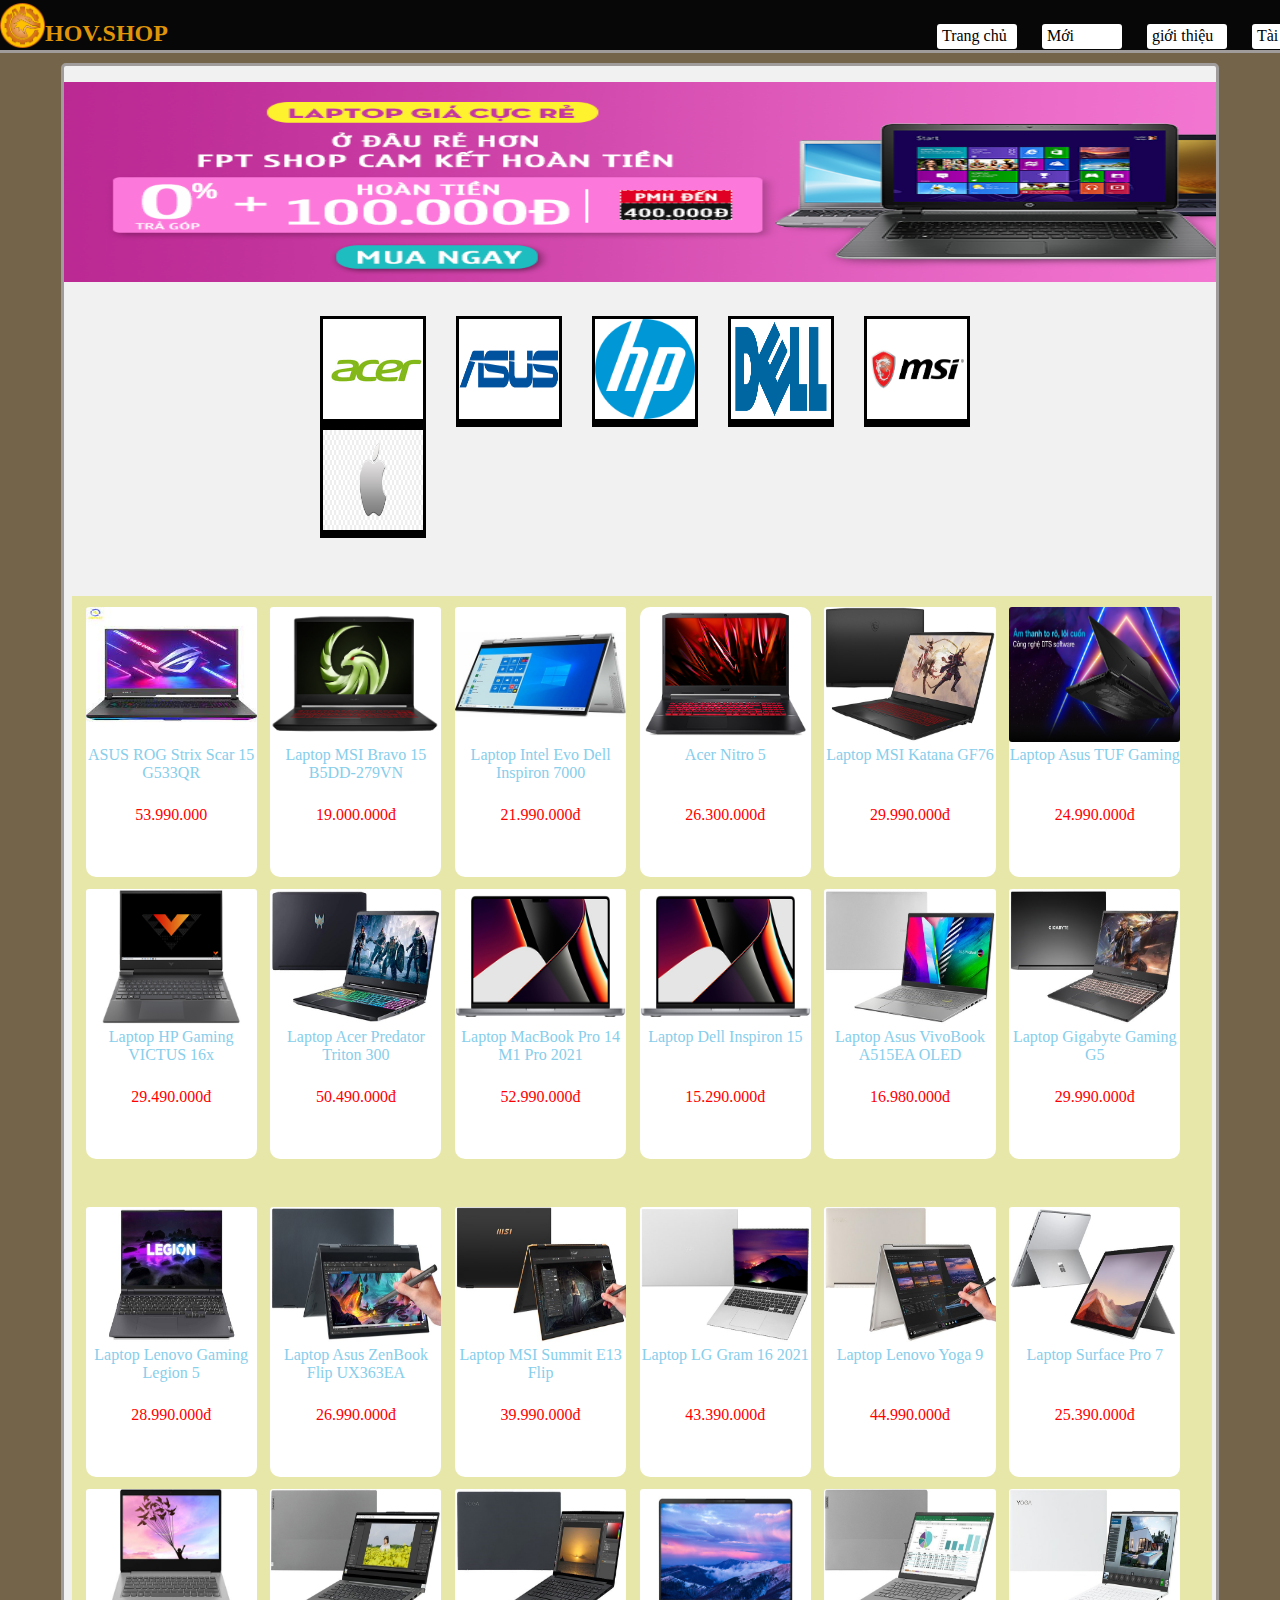
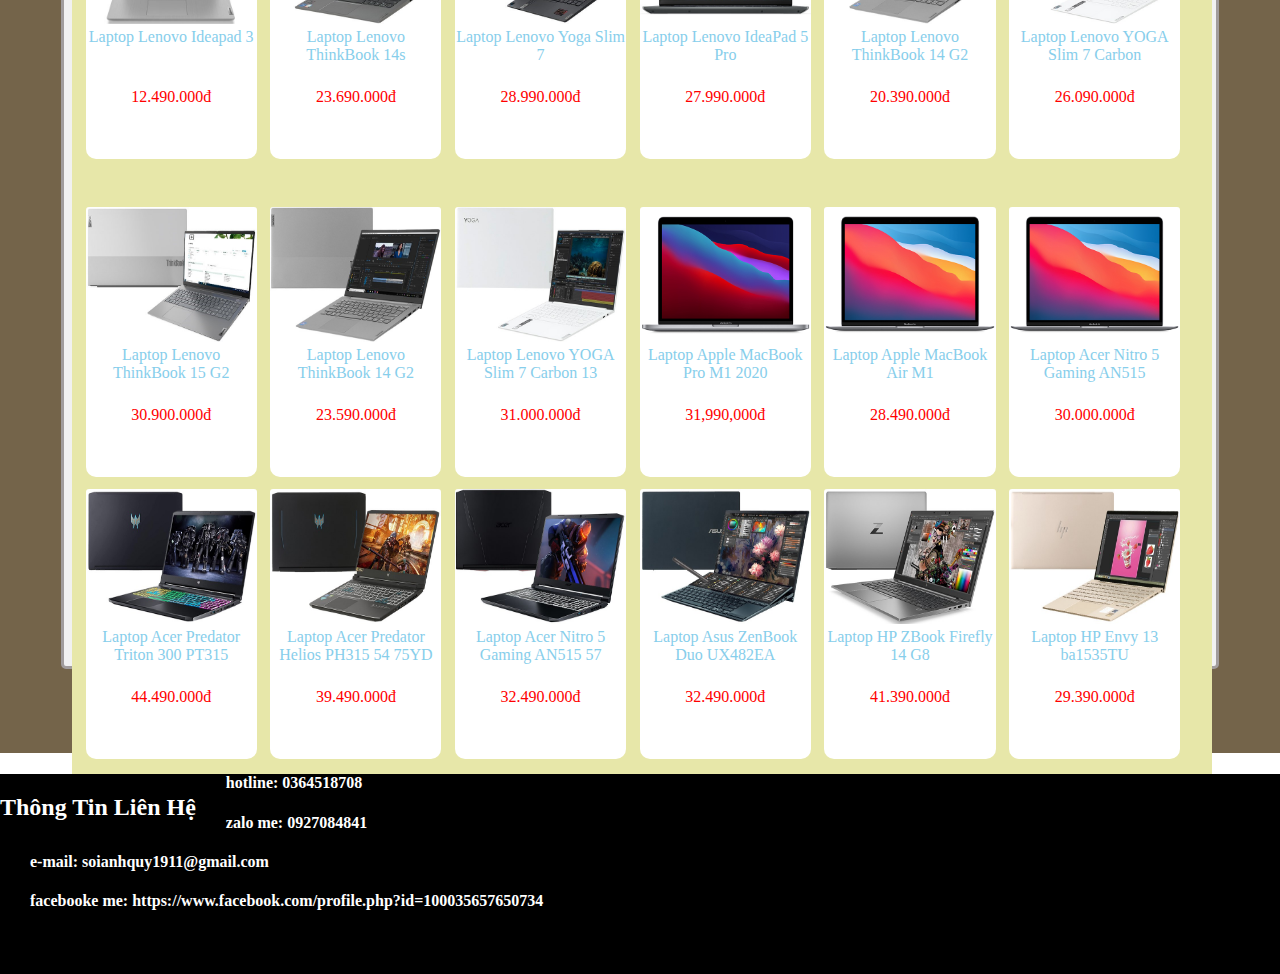
<file: index.html>
<!DOCTYPE html>
<html lang="en">
<head>
    <meta charset="UTF-8">
    <title>30-PS22733-Sồi Anh Quý</title>
    <link rel='shortcut icon' href="img/1.png" />
    <link rel="stylesheet" href="1.css">
</head>
<body>
    <header>
        <div>
            <img src="img/1.png" alt="google không hỗ trợ" style="height: 45px;width: 45px;top: 3px;">
            <h2 style="float: left;color: rgb(223, 148, 9);right: 10px;">HOV.SHOP</h2>
        </div>
        <ul style="left: 55%;">
          <li><a href="index.html"><p>Trang chủ</p></a></li>
          <li><p>Mới</p></li>
          <li><a href="gioithieu.html"><p>giới thiệu</p></a>         
          </li>
          <li><a href="taikhoan.html"target="page"><p>Tài Khoản</p></a></li>
        </ul>
    </header>
    <article>
      <div class="boxbox">
        <div class="block" style="margin: 0 auto;top: 0px;">
          <div class="block1"><img src="img/mm.png" alt="google không hỗ trợ"></div>
        </div>
        <div class="box2" style="margin: 0 auto;">
            <div class="logo"><img src="img/40.jpg" alt="google không hỗ trợ"></div>
            <div class="logo"><img src="img/41.png" alt="google không hỗ trợ"></div>
            <div class="logo"><img src="img/42.png" alt="google không hỗ trợ"></div>
            <div class="logo"><img src="img/43.png" alt="google không hỗ trợ"></div>
            <div class="logo"><img src="img/44.jpg" alt="google không hỗ trợ"></div>
            <div class="logo"><img src="img/45.jpg" alt="google không hỗ trợ"></div>  
      </div> 
             <iframe src="sp.html" frameborder="0"style="height:90%;width:110%;position: relative;top: 100px;"></iframe> 
    </article>
    <aside>

    </aside>
    <footer>
        <h2>Thông Tin Liên Hệ</h2>
        <h4>hotline: 0364518708 </h4>
        <h4>zalo me: 0927084841</h4>
        <h4>e-mail: soianhquy1911@gmail.com</h4>
        <h4>facebooke me: https://www.facebook.com/profile.php?id=100035657650734</h4>
        <iframe src="https://www.google.com/maps/embed?pb=!1m18!1m12!1m3!1d1035.6173548428528!2d106.6257854446885!3d10.853427152189289!2m3!1f0!2f0!3f0!3m2!1i1024!2i768!4f13.1!3m3!1m2!1s0x31752a212cbaca67%3A0x99969e3aa7fd367b!2zNDUgVMO0IEvDvSwgVHJ1bmcgTeG7uSBUw6J5LCBRdeG6rW4gMTIsIFRow6BuaCBwaOG7kSBI4buTIENow60gTWluaCwgVmnhu4d0IE5hbQ!5e0!3m2!1svi!2s!4v1645579777037!5m2!1svi!2s" width="600" height="450" style="border:0;" allowfullscreen="" loading="lazy"></iframe>
    </footer>
</body>
</html>
</file>
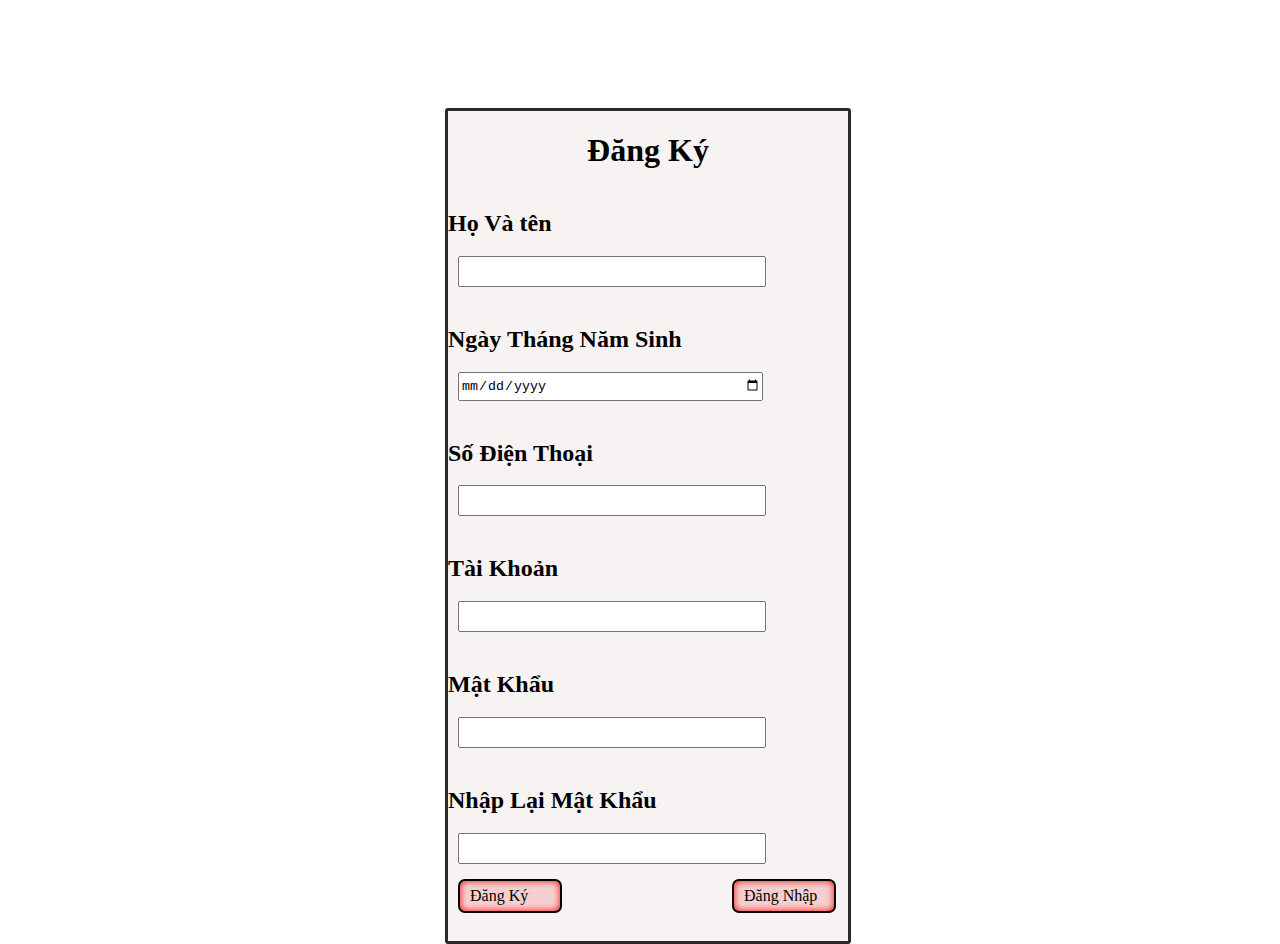
<file: dangky.html>
<!DOCTYPE html>
<html lang="en">
<head>
    <meta charset="UTF-8">
    <title>Document</title>
    <link rel='shortcut icon' href="img/1.png" />
    <link rel="stylesheet" href="dangky.css">
</head>
<body>
    <div class="acound"style="top:100px;margin:0 auto;">
        <h1>Đăng Ký</h1>
        <div class="dangnhap">
            <label><h2>Họ Và tên</h2></label><br>
            <input type="text"><br>
            <label><h2>Ngày Tháng Năm Sinh</h2></label><br>
            <input type="date"><br>
            <label><h2>Số Điện Thoại</h2></label><br>
            <input type="text"><br>          
            <label><h2>Tài Khoản</h2></label><br>
            <input type="text"><br>
            <label><h2><h2>Mật Khẩu</h2> </h2></label><br>
            <input type="password"><br>
            <label><h2>Nhập Lại Mật Khẩu</h2> </label><br>
            <input type="password">
            <div class="dangky"style="left:10px;"><a href="index.html"target="page"><p>Đăng Ký</p></a></div>
            <div class="dangky"style="left:180px;"><a href="taikhoan.html"target="page"><p>Đăng Nhập</p></a></div>
        </div>
        
    </div>
</body>
</html>
</file>
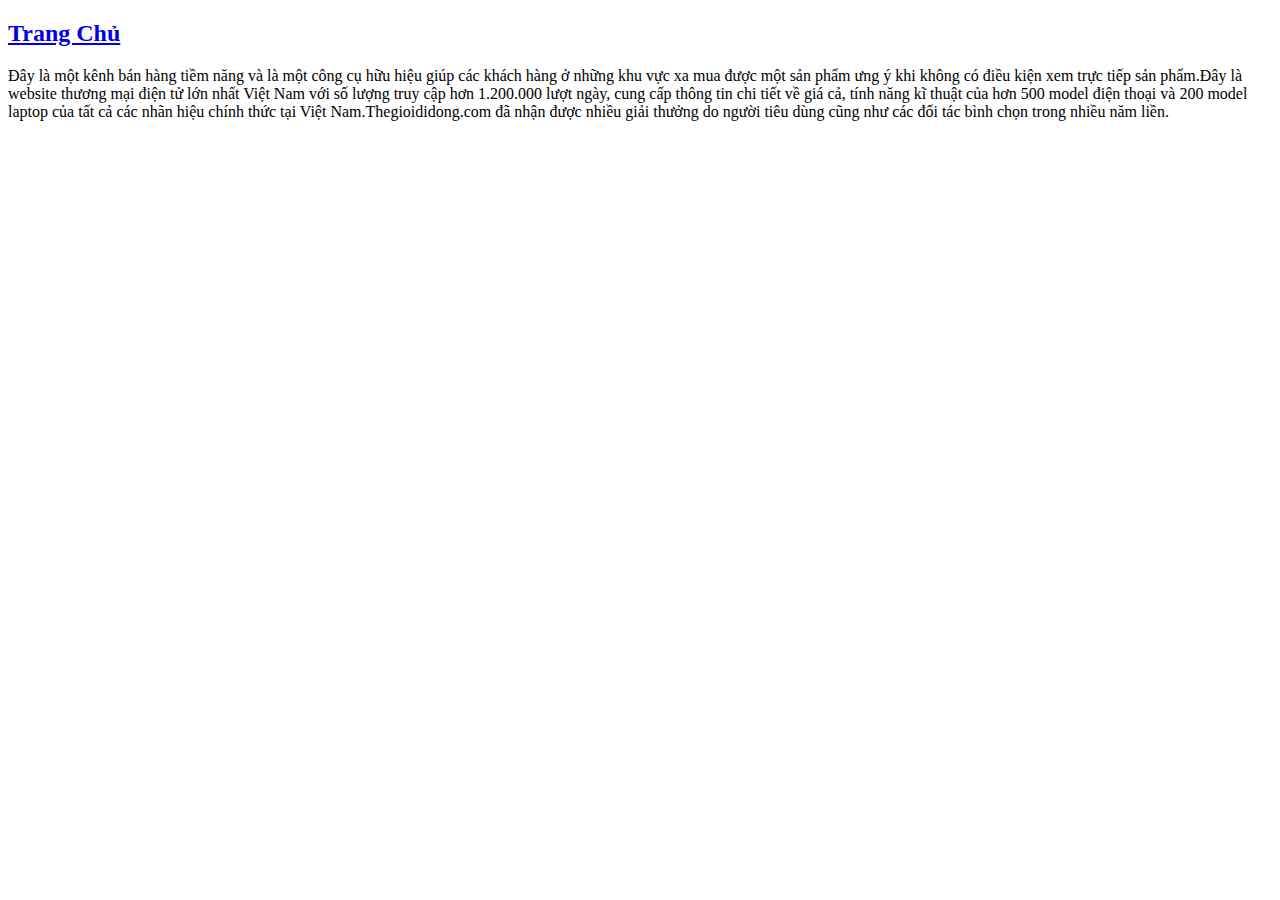
<file: gioithieu.html>
<!DOCTYPE html>
<html lang="en">
<head>
    <meta charset="UTF-8">
    <meta http-equiv="X-UA-Compatible" content="IE=edge">
    <title>Document</title>
</head>
<body>
    <a href="index.html"><h2>Trang Chủ</h2></a>
    <p>Đây là một kênh bán hàng tiềm năng và là một công cụ hữu hiệu giúp các khách hàng ở những khu vực xa mua được một sản phẩm ưng ý khi không có điều kiện xem trực tiếp sản phẩm.Đây là website thương mại điện tử lớn nhất Việt Nam với số lượng truy cập hơn 1.200.000 lượt ngày, cung cấp thông tin chi tiết về giá cả, tính năng kĩ thuật của hơn 500 model điện thoại và 200 model laptop của tất cả các nhãn hiệu chính thức tại Việt Nam.Thegioididong.com đã nhận được nhiều giải thưởng do người tiêu dùng cũng như các đối tác bình chọn trong nhiều năm liền.</p>
</body>
</html>
</file>
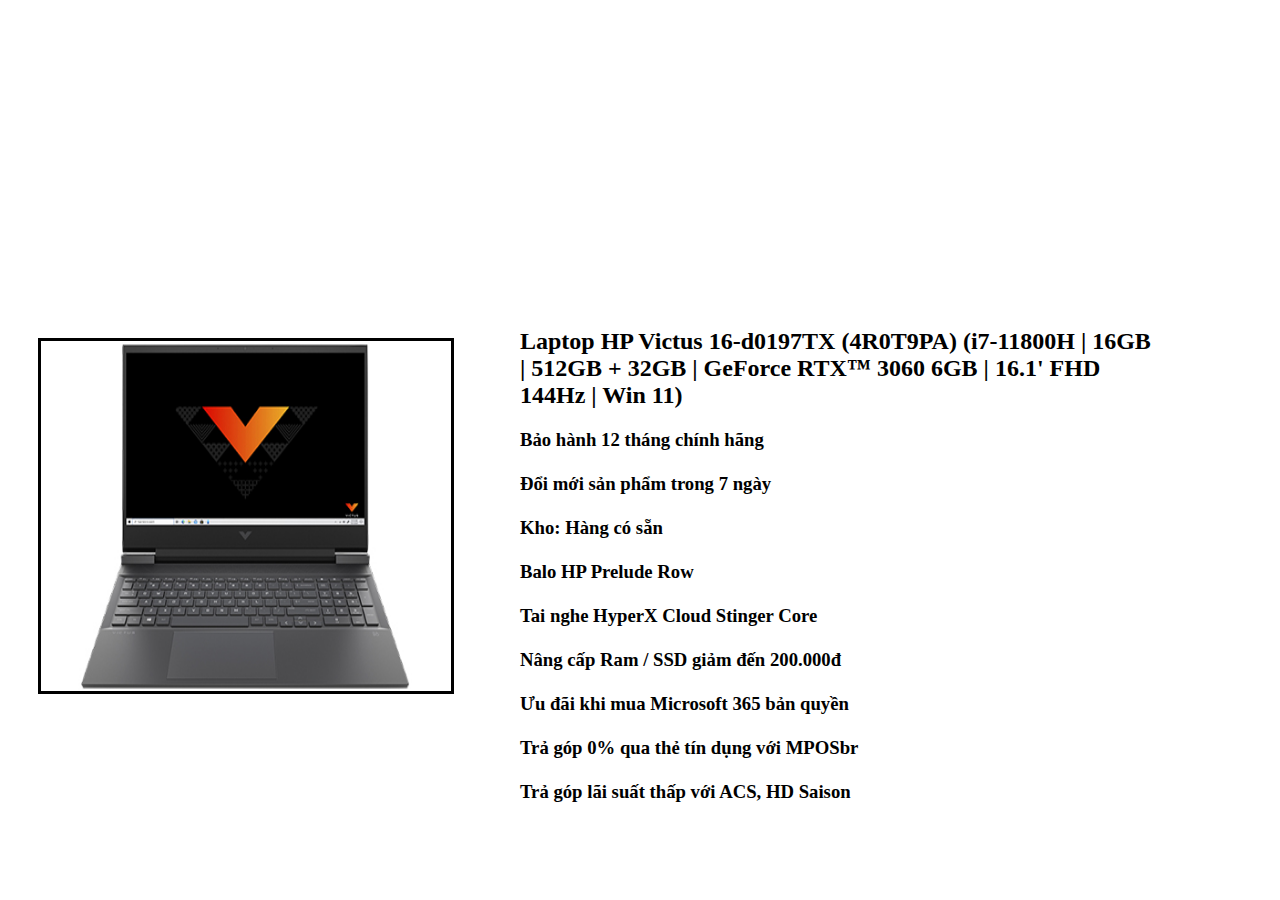
<file: sanpham.html>
<!DOCTYPE html>
<html lang="en">
<head>
    <meta charset="UTF-8">
    <title>Document</title>
    <link rel='shortcut icon' href="img/1.png" />
    <link rel="stylesheet" href="sanpham.css">
</head>
<body>
    <header>
        <a href="sp.html"><img src="img/1.png" alt=""class="a" style="position: relative;top:-300px;"></a>
    </header>
    <article>
        <img src="img/56.jpg" alt="loading.."style="margin:0 auto;">
    </article>
    <aside>
        <h2>Laptop HP Victus 16-d0197TX (4R0T9PA) (i7-11800H | 16GB | 512GB + 32GB | GeForce RTX™ 3060 6GB | 16.1' FHD 144Hz | Win 11)</h2>
        <h3>Bảo hành 12 tháng chính hãng <br><br>
            Đổi mới sản phẩm trong 7 ngày <br><br>
            Kho: Hàng có sẵn <br><br>
            Balo HP Prelude Row <br><br>
            Tai nghe HyperX Cloud Stinger Core <br><br>
            Nâng cấp Ram / SSD giảm đến 200.000đ <br><br>
            Ưu đãi khi mua Microsoft 365 bản quyền <br><br>
            Trả góp 0% qua thẻ tín dụng với MPOSbr  <br><br>
            Trả góp lãi suất thấp với ACS, HD Saison</h3>
    </aside>
</body>
</html>
</file>
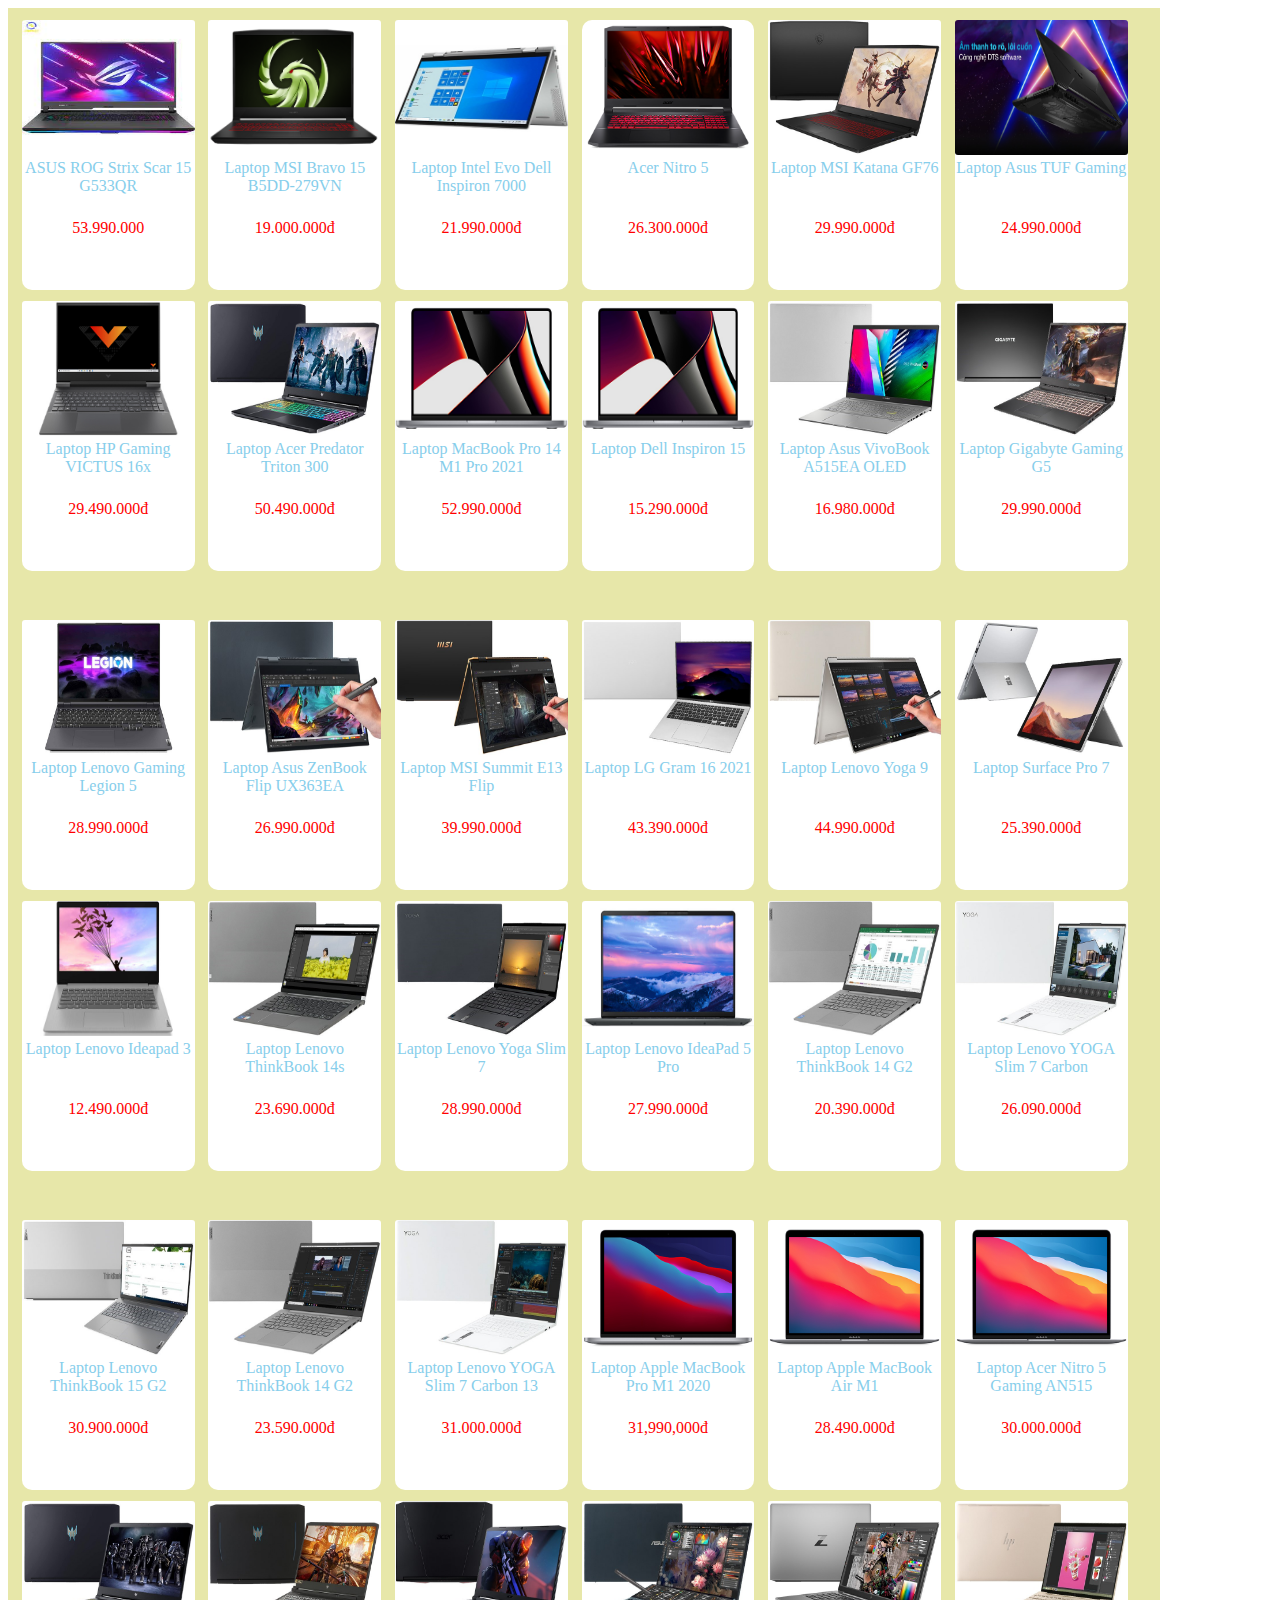
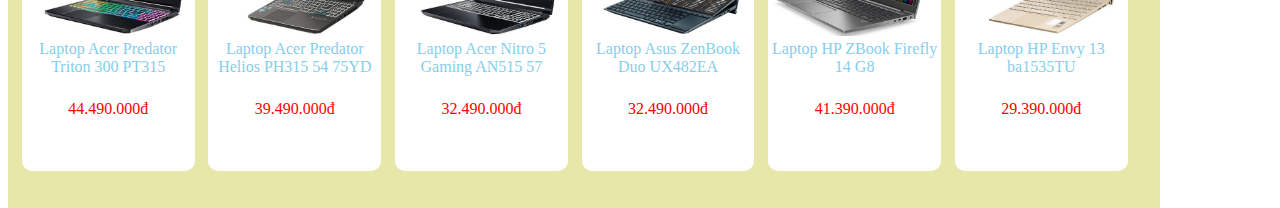
<file: sp.html>
<!DOCTYPE html>
<html lang="en">
<head>
    <meta charset="UTF-8">
    <meta http-equiv="X-UA-Compatible" content="IE=edge">
    <meta name="viewport" content="width=device-width, initial-scale=1.0">
    <title>Document</title>
    <link rel="stylesheet" href="sp.css">
</head>
<body>
  <div class="bigbox">
    <a href="sanpham.html">   
    <div class="box-25">
          <div class="box4">
              <img src="img/100.jfif" alt="google không hỗ trợ">
              <div class="thongtin">ASUS ROG Strix Scar 15 G533QR</div>
              <div class="gia">53.990.000</div>
          </div>
        </div>
        </a>
        <a href="sanpham.html">
        <div class="box-25">
            <div class="box4">
                <img src="img/50.png" alt="google không hỗ trợ">
                <div class="thongtin">Laptop MSI Bravo 15 B5DD-279VN</div>
                <div class="gia">19.000.000đ</div>
            </div>
          </div>
          </a>
          <a href="sanpham.html">
          <div class="box-25">
            <div class="box4">
                <img src="img/51.jpg" alt="google không hỗ trợ">
                <div class="thongtin">Laptop Intel Evo Dell Inspiron 7000</div>
                <div class="gia">21.990.000đ</div>
            </div>
          </div>
          </a>
          <a href="sanpham.html">
          <div class="box-25">
            <div class="box4">
                <img src="img/53.png" alt="google không hỗ trợ">
                <div class="thongtin">Acer Nitro 5</div>
                <div class="gia">26.300.000đ</div>
            </div>
          </div>
          </a>
          <a href="sanpham.html">
          <div class="box-25">
            <div class="box4">
                <img src="img/54.jpg" alt="google không hỗ trợ">
                <div class="thongtin">Laptop MSI Katana GF76</div>
                <div class="gia">29.990.000đ</div>
            </div>
          </div>
          </a>
          <a href="sanpham.html">
          <div class="box-25">
            <div class="box4">
                <img src="img/55.jpg" alt="google không hỗ trợ">
                <div class="thongtin">Laptop Asus TUF Gaming</div>
                <div class="gia">24.990.000đ</div>
            </div>
          </div>
          </a>
          <a href="sanpham.html">
          <div class="box-25">
            <div class="box4">
                <img src="img/56.jpg" alt="google không hỗ trợ">
                <div class="thongtin">Laptop HP Gaming VICTUS 16x</div>
                <div class="gia">29.490.000đ</div>
            </div>
          </div>
          </a>
          <a href="sanpham.html">
          <div class="box-25">
            <div class="box4">
                <img src="img/57.jpg" alt="google không hỗ trợ">
                <div class="thongtin">Laptop Acer Predator Triton 300</div>
                <div class="gia">50.490.000đ</div>
            </div>
          </div>
          </a>
          <a href="sanpham.html">
          <div class="box-25">
            <div class="box4">
                <img src="img/58.jpg" alt="google không hỗ trợ">
                <div class="thongtin">Laptop MacBook Pro 14 M1 Pro 2021</div>
                <div class="gia">52.990.000đ</div>
            </div>
          </div>
          </a>
          <a href="sanpham.html">
          <div class="box-25">
            <div class="box4">
                <img src="img/59.jpg" alt="google không hỗ trợ">
                <div class="thongtin">Laptop Dell Inspiron 15 </div>
                <div class="gia">15.290.000đ</div>
            </div>
          </div>
          </a>
          <a href="sanpham.html">
          <div class="box-25">
            <div class="box4">
                <img src="img/60.jpg" alt="google không hỗ trợ">
                <div class="thongtin">Laptop Asus VivoBook A515EA OLED</div>
                <div class="gia">16.980.000đ</div>
            </div>
          </div>
          </a>
          <a href="sanpham.html">
          <div class="box-25">
            <div class="box4">
                <img src="img/61.jpg" alt="google không hỗ trợ">
                <div class="thongtin">Laptop Gigabyte Gaming G5</div>
                <div class="gia">29.990.000đ</div>
            </div>
          </div>
          </a>
        
  </div>
  <div class="bigbox">
    <a href="sanpham.html">  
    <div class="box-25">
          <div class="box4">
              <img src="img/62.jpg" alt="google không hỗ trợ">
              <div class="thongtin">Laptop Lenovo Gaming Legion 5</div>
              <div class="gia">28.990.000đ</div>
          </div>
        </div>
        </a>
        <a href="sanpham.html">
        <div class="box-25">
            <div class="box4">
                <img src="img/63.jpg" alt="google không hỗ trợ">
                <div class="thongtin">Laptop Asus ZenBook Flip UX363EA</div>
                <div class="gia">26.990.000đ</div>
            </div>
          </div>
          </a>
          <a href="sanpham.html">
          <div class="box-25">
            <div class="box4">
                <img src="img/64.jpg" alt="google không hỗ trợ">
                <div class="thongtin">Laptop MSI Summit E13 Flip</div>
                <div class="gia">39.990.000đ</div>
            </div>
          </div>
          </a>
          <a href="sanpham.html">
          <div class="box-25">
            <div class="box4">
                <img src="img/65.jpg" alt="google không hỗ trợ">
                <div class="thongtin">Laptop LG Gram 16 2021</div>
                <div class="gia">43.390.000đ</div>
            </div>
          </div>
          </a>
          <a href="sanpham.html">
          <div class="box-25">
            <div class="box4">
                <img src="img/66.jpg" alt="google không hỗ trợ">
                <div class="thongtin">Laptop Lenovo Yoga 9 </div>
                <div class="gia">44.990.000đ</div>
            </div>
          </div>
          </a>
          <a href="sanpham.html">
          <div class="box-25">
            <div class="box4">
                <img src="img/67.jpg" alt="google không hỗ trợ">
                <div class="thongtin">Laptop Surface Pro 7</div>
                <div class="gia">25.390.000đ</div>
            </div>
          </div>
          </a>
          <a href="sanpham.html">
          <div class="box-25">
            <div class="box4">
                <img src="img/68.jpg" alt="google không hỗ trợ">
                <div class="thongtin">Laptop Lenovo Ideapad 3</div>
                <div class="gia">12.490.000đ</div>
            </div>
          </div>
          </a>
          <a href="sanpham.html">
          <div class="box-25">
            <div class="box4">
                <img src="img/69.jpg" alt="google không hỗ trợ">
                <div class="thongtin">Laptop Lenovo ThinkBook 14s</div>
                <div class="gia">23.690.000đ</div>
            </div>
          </div>
          </a>
          <a href="sanpham.html">
          <div class="box-25">
            <div class="box4">
                <img src="img/70.jpg" alt="google không hỗ trợ">
                <div class="thongtin">Laptop Lenovo Yoga Slim 7</div>
                <div class="gia">28.990.000đ</div>
            </div>
          </div>
          </a>
          <a href="sanpham.html">
          <div class="box-25">
            <div class="box4">
                <img src="img/71.jpg" alt="google không hỗ trợ">
                <div class="thongtin">Laptop Lenovo IdeaPad 5 Pro</div>
                <div class="gia">27.990.000đ</div>
            </div>
          </div>
          </a>
          <a href="sanpham.html">
          <div class="box-25">
            <div class="box4">
                <img src="img/72.jpg" alt="google không hỗ trợ">
                <div class="thongtin">Laptop Lenovo ThinkBook 14 G2 </div>
                <div class="gia">20.390.000đ</div>
            </div>
          </div>
          </a>
          <a href="sanpham.html">
          <div class="box-25">
            <div class="box4">
                <img src="img/73.jpg" alt="google không hỗ trợ">
                <div class="thongtin">Laptop Lenovo YOGA Slim 7 Carbon</div>
                <div class="gia">26.090.000đ</div>
            </div>
          </div>
          </a>
        
  </div>
  <div class="bigbox">
    <a href="sanpham.html">  
    <div class="box-25">
          <div class="box4">
              <img src="img/76.jpg" alt="google không hỗ trợ">
              <div class="thongtin">Laptop Lenovo ThinkBook 15 G2</div>
              <div class="gia">30.900.000đ</div>
          </div>
        </div>
        </a>
        <a href="sanpham.html">
        <div class="box-25">
            <div class="box4">
                <img src="img/75.jpg" alt="google không hỗ trợ">
                <div class="thongtin">Laptop Lenovo ThinkBook 14 G2</div>
                <div class="gia">23.590.000đ</div>
            </div>
          </div>
          </a>

          <a href="sanpham.html">
          <div class="box-25">
            <div class="box4">
                <img src="img/77.jpg" alt="google không hỗ trợ">
                <div class="thongtin">Laptop Lenovo YOGA Slim 7 Carbon 13</div>
                <div class="gia">31.000.000đ</div>
            </div>
          </div>
          </a>
          <a href="sanpham.html">
          <div class="box-25">
            <div class="box4">
                <img src="img/78.jpg" alt="google không hỗ trợ">
                <div class="thongtin">Laptop Apple MacBook Pro M1 2020</div>
                <div class="gia">31,990,000đ</div>
            </div>
          </div>
          </a>
          <a href="sanpham.html">
          <div class="box-25">
            <div class="box4">
                <img src="img/79.jpg" alt="google không hỗ trợ">
                <div class="thongtin">Laptop Apple MacBook Air M1</div>
                <div class="gia">28.490.000đ</div>
            </div>
          </div>
          </a>
          <a href="sanpham.html">
          <div class="box-25">
            <div class="box4">
                <img src="img/79.jpg" alt="google không hỗ trợ">
                <div class="thongtin">Laptop Acer Nitro 5 Gaming AN515</div>
                <div class="gia">30.000.000đ</div>
            </div>
          </div>
          </a>
          <a href="sanpham.html">
          <div class="box-25">
            <div class="box4">
                <img src="img/80.jpg" alt="google không hỗ trợ">
                <div class="thongtin">Laptop Acer Predator Triton 300 PT315</div>
                <div class="gia">44.490.000đ</div>
            </div>
          </div>
          </a>
          <a href="sanpham.html">
          <div class="box-25">
            <div class="box4">
                <img src="img/81.jpg" alt="google không hỗ trợ">
                <div class="thongtin">Laptop Acer Predator Helios PH315 54 75YD</div>
                <div class="gia">39.490.000đ</div>
            </div>
          </div>
          </a>
          <a href="sanpham.html">
          <div class="box-25">
            <div class="box4">
                <img src="img/82.jpg" alt="google không hỗ trợ">
                <div class="thongtin">Laptop Acer Nitro 5 Gaming AN515 57</div>
                <div class="gia">32.490.000đ</div>
            </div>
          </div>
          </a>
          <a href="sanpham.html">
          <div class="box-25">
            <div class="box4">
                <img src="img/83.jpg" alt="google không hỗ trợ">
                <div class="thongtin">Laptop Asus ZenBook Duo UX482EA</div>
                <div class="gia">32.490.000đ</div>
            </div>
          </div>
          </a>
          <a href="sanpham.html">
          <div class="box-25">
            <div class="box4">
                <img src="img/84.jpg" alt="google không hỗ trợ">
                <div class="thongtin">Laptop HP ZBook Firefly 14 G8</div>
                <div class="gia">41.390.000đ</div>
            </div>
          </div>
          </a>
          <a href="sanpham.html">
            <div class="box-25";>
              <div class="box4">
                  <img src="img/85.jpg" alt="google không hỗ trợ">
                  <div class="thongtin">Laptop HP Envy 13 ba1535TU</div>
                  <div class="gia">29.390.000đ</div>
              </div>                   
            </div>
          </a>                 
  </div> 
  </div>
</body>
</html>
</file>
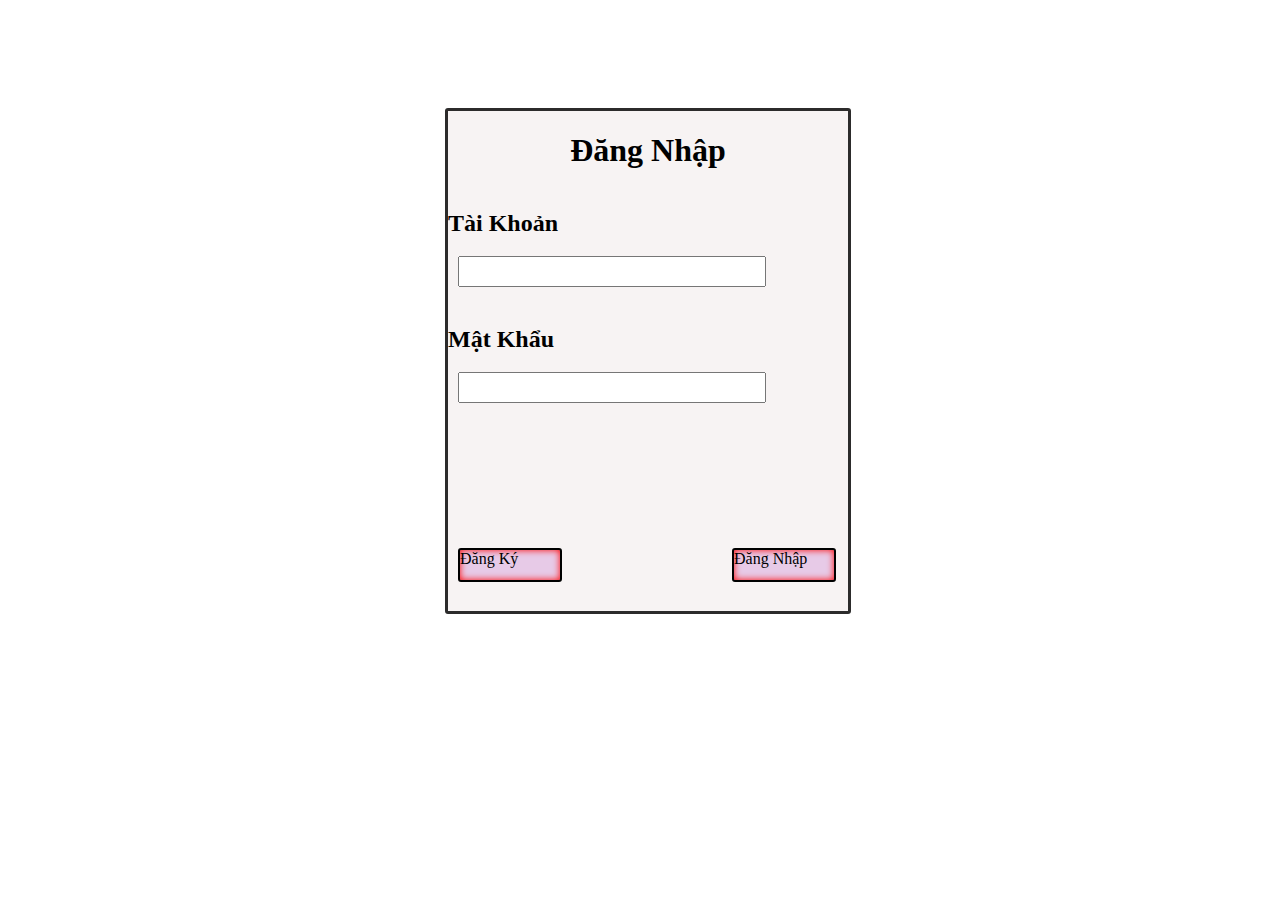
<file: taikhoan.html>
<!DOCTYPE html>
<html lang="en">

<head>
    <meta charset="UTF-8">
    <title>Document</title>
    <link rel="stylesheet" href="taikhoan.css">
    <link rel='shortcut icon' href="img/1.png" />
</head>

<body>
    <div class="acound" style="top:100px;margin:0 auto;">
        <h1>Đăng Nhập</h1>
        <div class="dangnhap" style="position: relative;margin:0 auto;">
            <label>
                <h2>Tài Khoản</h2>
            </label><br>
            <input type="text"><br>
            <label>
                <h2>Mật Khẩu</h2>
            </label><br>
            <input type="password">
            <div class="dangky" style="float:left;left:10px;"><a href="dangky.html" target="page">
                    <p">Đăng Ký</p>
                </a></div>
            <div class="dangky" style="left:180px;float:left;"><a href="index.html" target="page">
                    <p">Đăng Nhập</p>
                </a></div>
        </div>

    </div>
</body>

</html>
</file>
<file: 1.css>
body
{
    width: 100%;
    height: 100%;
    margin: 0px;
    position: absolute;
}
header
{
    height: 50px;
    background-color:rgb(7, 7, 7);
    width: 100%;
    position: relative;
    box-shadow: 0 0 0 2px rgb(105, 104, 104);
    border-bottom: 3px rgb(161, 156, 156) solid;
}
header img
{
    position: relative;
    float: left;
}
article
{
    background-color:  rgb(116, 100, 74);
    height: 2300px;
    width: 100%;
    position: relative;
}
.logo
{
    width: 100px;
    height: 100px;
    background-color: white;
    margin:0 auto;
    border:3px black solid;
    border-bottom: 8px black solid;
    float: left;
    margin-left: 30px;
    position: relative;
    top: 50px;
}
.logo img
{
    height: 100%;
    width: 100%;
}
.logo:hover
{
    top: 40px;
    border: 3px yellow solid;
}
.box2
{
    width: 700px;
    height: auto;
}
.block
{
    height: 200px;
    width: 100%;
    
}
.block1
{
    position: relative;
    top: -12px;
    height: 100%;
    width: auto;
}
.block1>img
{
    position: relative;
    top: -62px;
    height: 100%;
    width: 100%;
}
.boxbox
{
    height: 2200px;
    width: 90%;
    background-color: rgb(241, 241, 241);
    border-radius: 5px ;
    border: 3px rgb(161, 156, 156) solid;
    position: relative;
    top:10px;
    margin:0 auto;
}
p
{
    left: 5px;
    top: -13px;
    position: relative;
}
footer
{
    background-color: black;
    height: 200px;
    width: 100%;
    position: relative;
    top: 0px;
}
.a ul{
    position:absolute;
    display:none;
    padding:0px;
    margin:0px;
    list-style:none;
    border-radius:3px;
    width:200px;
    background-color:white;
    box-shadow:0 0 1px gray;
}
a
{
    color: black;
    text-decoration: none;
}
li
{
    top: 8px;
    border-radius: 3px;
    height: 25px;
    width: 80px;
    float: left;
    position: relative;
    margin-left: 25px;
    background-color: white;
    list-style-type: none;
}
ul
{
    width: 450px;
    height: 100%;
    float: left;
    position: relative;
    margin-bottom: 80px;
}
ul li:hover
{
    top: 15px;
    background-color: red;
    box-shadow: 0 1px 5px red;
}
ul li  ul li
{
    display: none;
}
footer>h4
{
    color: white;
    position: relative;
    left: 30px;
}
footer>h2
{
    color: white;
    text-align:center;
}

iframe
{
    height: 90%;
    width: 100px;
}
footer>h2
{
    float: left;
}
footer>iframe
{
    position: relative;
    height: 180px;
    width: 400px;
    float: left;
    top: -150px;
    left: 70%;
}
</file>
<file: dangky.css>
body
{
    height: 100%;
    width: 100%;
}
.acound
{
    height: 830px;
    width: 400px;
    position: relative;
    background-color: rgb(247, 243, 243);
    border: 3px solid rgb(44, 43, 43);
    border-radius: 3px;
}
.dangnhap
{
    height: 300px;
    width: 100%;
    position: relative;
    position: relative;
    margin:0 auto;
}
input
{
    height: 25px;
    width: 300px;
    position: relative;
    left: 10px;
}
.dangky
{
    height: 30px;
    width: 100px;
    background-color: rgb(245, 208, 208);
    border: 2px solid black;
    border-radius: 7px;
    top: 15px;
    position: relative;
    float:left;
    box-shadow: inset 0 0  7px red;
}
p
{
    height: 100%;
    width: 100%;
    position: relative;
    top:-10px;
    left: 10px;
}
label
{
    position: relative;
    top: 19px;
}
a
{
    text-decoration: none;
    color: black;
}
h1
{
    text-align: center;
}
</file>
<file: sanpham.css>
header
{
    position: relative;
    height: 300px;
    width: 100%;
}
body
{
    height: 100%;
    width: 100%;
}
article
{
    height: 500px;
    width: 40%;
    float: left;
    margin: 0px;
}
aside
{
    height: 100%;
    width: 50%;
    float: left;
    margin: 0px;
    padding: 0px;
}
footer
{
    height: 300px;
    width: 100%;
    background-color: black;
    float: left;
}
header>img
{
    height: 100%;
    width: 100%;
}
article>img
{
    height: 350px;
    width: 80%;
    position: relative;
    margin: 0 auto;
    top: 30px;
    left: 30px;
    border: 3px solid black;
}
.a:hover
{
    height: 70px;
    width: 70px;
}
.a
{
    height: 60px;
    width: 60px;
}
</file>
<file: sp.css>
.box4>img
{
    height: 50%;
    width: 100%;
    border-radius: 3px;
    top: 10px;
}
.box4
{
    height: 100%;
    width: 100%; 
    border-radius:10px;
    margin:0%;
    background-color: white;
    text-align: center;
    position: relative;
}
.box4:hover
{
    top: 10px;
    box-shadow: 3px 3px skyblue;
}
.box-25
{
    height: 45%;
    float: left;
    width: 15%;
    margin-left: 1.2%;
    margin-top: 1%;
    position: relative;
}
.bigbox
{
    background-color: rgb(231, 231, 169);
    width: 90%;
    height:600px;
    float: left;
    margin-bottom: 80px;
    margin: 0 auto;
    text-align: center;
}
body
{
    height: 100%;
    width: 100%;
}
.gia
{
    height: 30px;
    width: 100%;
    position: relative;
    top: 0px;
    color: red;
}
.thongtin
{
    height: 60px;
    width: 100%;
    position: relative;
    color: skyblue;
    bottom: 0px;
}
</file>
<file: taikhoan.css>
body
{
    height: 100%;
    width: 100%;
}
.acound
{
    height: 500px;
    width: 400px;
    position: relative;
    background-color: rgb(247, 243, 243);
    border: 3px solid rgb(44, 43, 43);
    border-radius: 3px;
}
.acound img
{
    width: 90%;
    height: 50%;

}
.dangnhap
{
    height: 300px;
    width: 100%;
    position: relative;
}
input
{
    height: 25px;
    width: 300px;
    position: relative;
    left: 10px;
}
.dangky
{
    height: 30px;
    width: 100px;
    background-color: rgb(231, 202, 231);
    border: 2px solid black;
    border-radius: 3px;
    top: 145px;
    position: relative;
    box-shadow: inset 0 0  7px red;
}
p
{
    height: 100%;
    width: 100%;
    position: relative;
    top:-10px;left: 10px;
}
.dangky:hover
{
    border: 2px solid red;
    box-shadow: 3px red;
}
a
{
    text-decoration: none;
    color: black;
}
label
{
    position: relative;
    top: 19px;
}
h1
{
    text-align: center;
}
</file>
